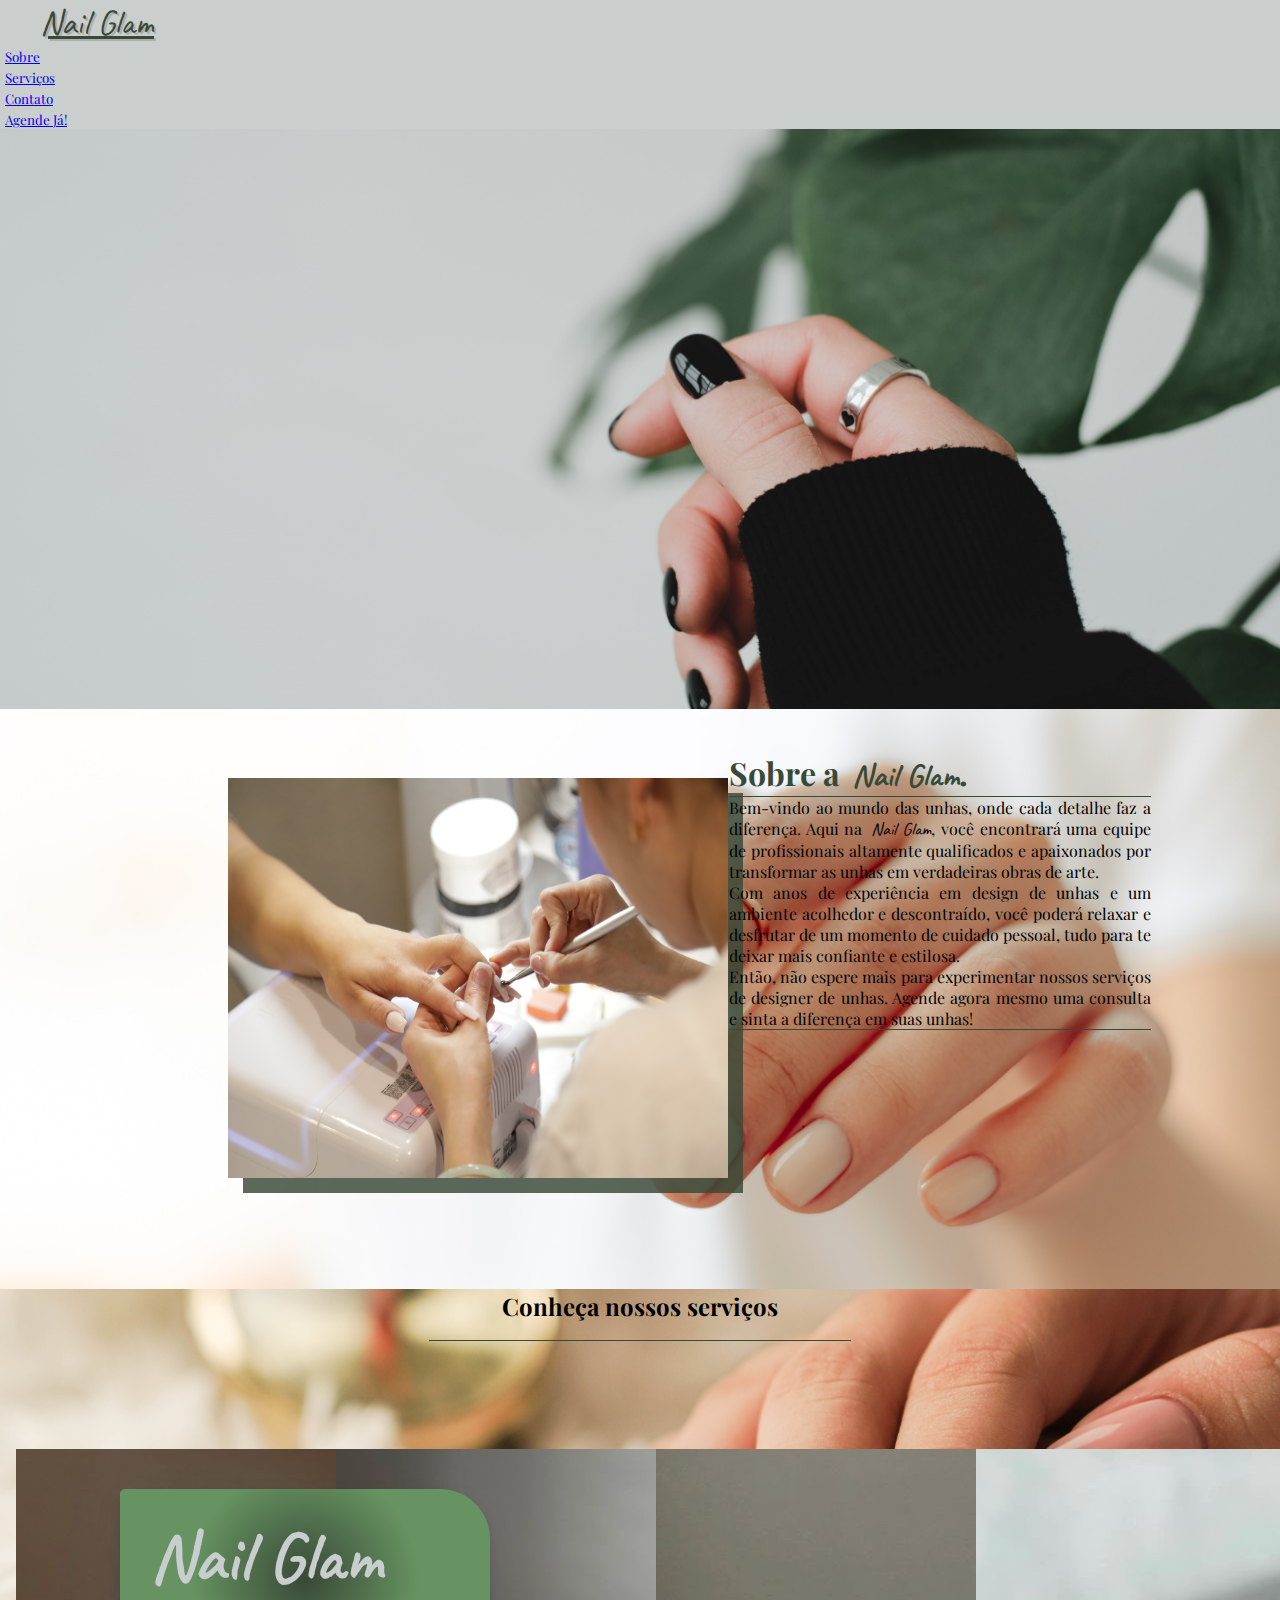
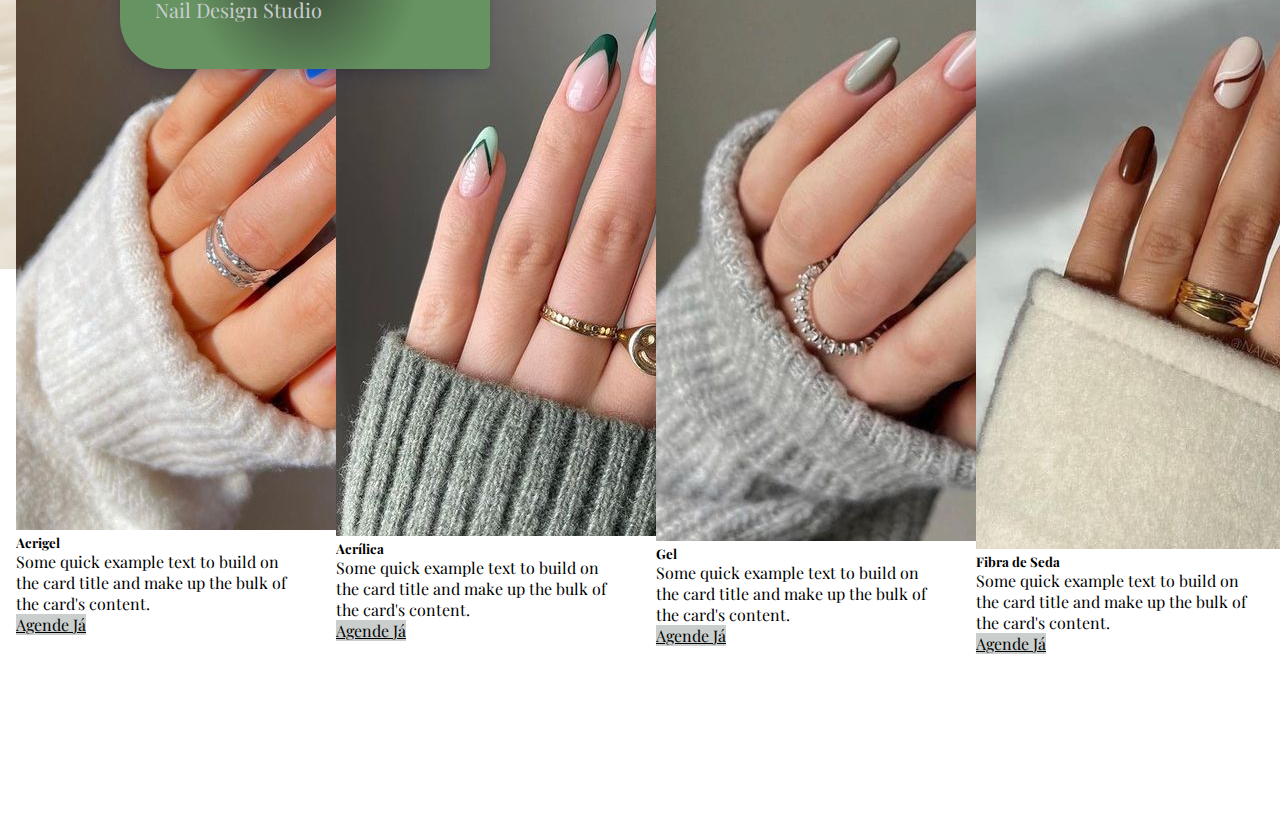
<file: index.html>
<!DOCTYPE html>
<html lang="pt-br">
  <head>
    <meta charset="utf-8" />
    <meta name="viewport" content="width=device-width, initial-scale=1" />
    <title>Nail Glam</title>
    <link
      href="https://cdn.jsdelivr.net/npm/bootstrap@5.3.0-alpha1/dist/css/bootstrap.min.css"
      rel="stylesheet"
      integrity="sha384-GLhlTQ8iRABdZLl6O3oVMWSktQOp6b7In1Zl3/Jr59b6EGGoI1aFkw7cmDA6j6gD"
      crossorigin="anonymous"
    />
    <link rel="stylesheet" href="style.css" />
    <!-- FONTES -->
    <link rel="preconnect" href="https://fonts.googleapis.com" />
    <link rel="preconnect" href="https://fonts.gstatic.com" crossorigin />
    <link
      href="https://fonts.googleapis.com/css2?family=Caveat:wght@700&family=Dancing+Script:wght@700&family=Lobster+Two&family=Playfair+Display:wght@400;900&display=swap"
      rel="stylesheet"
    />
  </head>
  <body>
    <!-- MENU DE NAVEGAÇÃO -->
    <section id="nav-bar">
      <nav
        class="navbar navbar-expand-lg bg-body-tertiary"
        id="navbar-bootstrap"
      >
        <div class="container-fluid">
          <a class="navbar-brand" href="#">Nail Glam</a>
          <div class="collapse navbar-collapse" id="navbarSupportedContent">
            <ul class="navbar-nav me-auto mb-2 mb-lg-0">
              <li class="nav-item">
                <button id="sobre1">
                  <a class="nav-link" aria-current="page" href="#sobre"
                    >Sobre</a
                  >
                </button>
              </li>
              <li class="nav-item">
                <button id="servicos1">
                  <a class="nav-link" aria-current="page" href="#servicos">Serviços</a>
                </button>
              </li>
              <li class="nav-item">
                <button id="contato1">
                  <a class="nav-link" aria-current="page" href="#contato">Contato</a>
                </button>
              </li>
              <li class="nav-item">
                <button id="agende1">
                  <a class="nav-link" aria-current="page" href="agende.html"
                    >Agende Já!</a
                  >
                </button>
              </li>
            </ul>
          </div>
        </div>
      </nav>
      <div
        id="carouselExampleSlidesOnly"
        class="carousel slide"
        data-bs-ride="carousel"
      >
        <div class="carousel-inner">
          <div class="carousel-item carousel-image bg-img-1 active">
            <!-- <img class="d-block w-100" src="img/background.jpg" alt="First slide"> -->
          </div>
          <div class="carousel-item carousel-image bg-img-2">
            <!-- <img class="d-block w-100" src="img/background3.jpg" alt="Second slide"> -->
          </div>
          <div class="carousel-item carousel-image bg-img-3">
            <!-- <img class="d-block w-100" src="img/background1.jpg" alt="Third slide"> -->
          </div>
        </div>
      </div>
      <!-- LOGO E CARROSSEL -->
      <div id="name">
        <h1>Nail Glam</h1>
        <h4>Nail Design Studio</h4>
      </div>
    </section>

    <!-- SOBRE -->
    <section id="sobre">
      <div id="img-manicure">
        <img src="img/manicure.jpg" alt="" />
      </div>
      <div id="sobre-txt">
        <div id="sobre-tit">
          <h1>Sobre a <span>Nail Glam</span>.</h1>
        </div>
        <div id="sobre-par">
          <p>
            Bem-vindo ao mundo das unhas, onde cada detalhe faz a diferença.
            Aqui na <span>Nail Glam</span>, você encontrará uma equipe de
            profissionais altamente qualificados e apaixonados por transformar
            as unhas em verdadeiras obras de arte.
          </p>
          <p>
            Com anos de experiência em design de unhas e um ambiente acolhedor e
            descontraído, você poderá relaxar e desfrutar de um momento de
            cuidado pessoal, tudo para te deixar mais confiante e estilosa.
          </p>
          <p>
            Então, não espere mais para experimentar nossos serviços de designer
            de unhas. Agende agora mesmo uma consulta e sinta a diferença em
            suas unhas!
          </p>
        </div>
      </div>
    </section>

    <!-- SERVIÇOS -->
    <section id="servicos">
      <!--Card 1-->

      <h2>Conheça nossos serviços</h2>

      <div id="servicos-cards">
        <div class="card" style="width: 18rem">
          <img src="img/acrigel.jpg" class="card-img-top" alt="..." />
          <div class="card-body">
            <h5 class="card-title">Acrigel</h5>
            <p class="card-text">
              Some quick example text to build on the card title and make up the
              bulk of the card's content.
            </p>
            <a
              href="agende.html"
              class="btn btn-primary btn-servico btn-servico"
              >Agende Já</a
            >
          </div>
        </div>

        <!--Card 2-->
        <div class="card" style="width: 18rem">
          <img src="img/acrilica.jpg" class="card-img-top" alt="..." />
          <div class="card-body">
            <h5 class="card-title">Acrílica</h5>
            <p class="card-text">
              Some quick example text to build on the card title and make up the
              bulk of the card's content.
            </p>
            <a
              href="agende.html"
              class="btn btn-primary btn-servico btn-servico"
              >Agende Já</a
            >
          </div>
        </div>

        <!--Card 3-->
        <div class="card" style="width: 18rem">
          <img src="img/gel.jpg" class="card-img-top" alt="..." />
          <div class="card-body">
            <h5 class="card-title">Gel</h5>
            <p class="card-text">
              Some quick example text to build on the card title and make up the
              bulk of the card's content.
            </p>
            <a
              href="agende.html"
              class="btn btn-primary btn-servico btn-servico"
              >Agende Já</a
            >
          </div>
        </div>

        <!--Card 4-->
        <div class="card" style="width: 18rem">
          <img src="img/fibra-de-seda.jpg" class="card-img-top" alt="..." />
          <div class="card-body">
            <h5 class="card-title">Fibra de Seda</h5>
            <p class="card-text">
              Some quick example text to build on the card title and make up the
              bulk of the card's content.
            </p>
            <a
              href="agende.html"
              class="btn btn-primary btn-servico btn-servico"
              >Agende Já</a
            >
          </div>
        </div>
      </div>
    </section>

    <!-- Contatos -->
    <section id="contato"></section>
    <script
      src="https://cdn.jsdelivr.net/npm/bootstrap@5.3.0-alpha1/dist/js/bootstrap.bundle.min.js"
      integrity="sha384-w76AqPfDkMBDXo30jS1Sgez6pr3x5MlQ1ZAGC+nuZB+EYdgRZgiwxhTBTkF7CXvN"
      crossorigin="anonymous"
    ></script>
  </body>
</html>
</file>
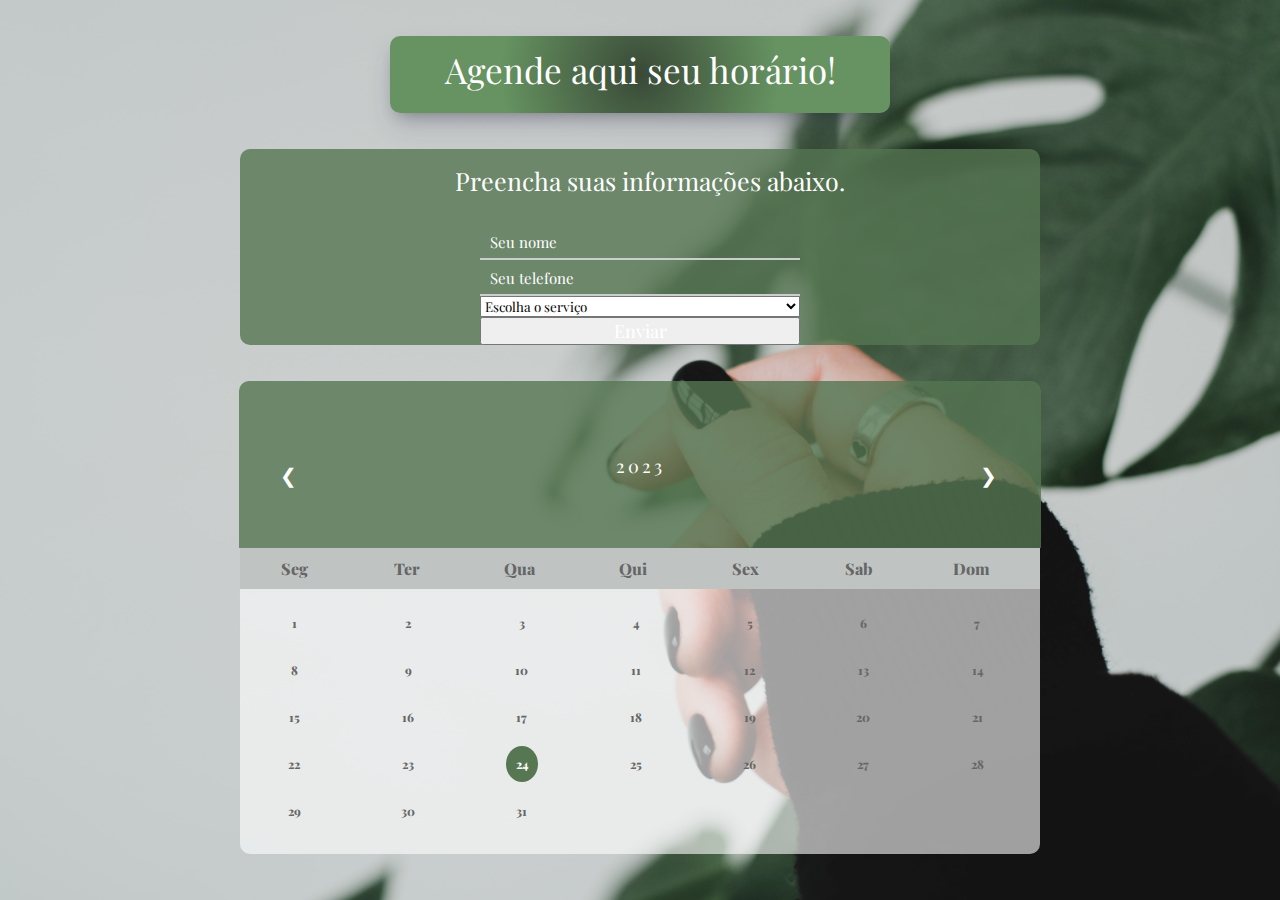
<file: agende.html>
<!DOCTYPE html>
<html lang="pt-br">
  <head>
    <meta charset="UTF-8" />
    <meta http-equiv="X-UA-Compatible" content="IE=edge" />
    <meta name="viewport" content="width=device-width, initial-scale=1.0" />
    <title>Agende Já!</title>
    <link rel="stylesheet" href="style2.css" />
    <!-- FONTES -->
    <link rel="preconnect" href="https://fonts.googleapis.com" />
    <link rel="preconnect" href="https://fonts.gstatic.com" crossorigin />
    <link
      href="https://fonts.googleapis.com/css2?family=Caveat:wght@700&family=Dancing+Script:wght@700&family=Lobster+Two&family=Playfair+Display:wght@400;900&display=swap"
      rel="stylesheet"
    />
  </head>
  <body>
    <section id="main">
      <div id="agendeja">
        <h1 id="titulo1">Agende aqui seu horário!</h1>
      </div>

      <div id="agendamento">
        <h3>Preencha suas informações abaixo.</h3>
        <form action="">
          <input type="text" name="nome" id="nome" placeholder="Seu nome" />
          <input
            type="tel"
            name="telefone"
            id="tel"
            placeholder="Seu telefone"
          />
          <select name="servicos-lista" id="servicos-lista">
            <option value="" selected disabled hidden>Escolha o serviço</option>
            <option value="acrigel">Acrigel</option>
            <option value="acrilica">Acrílica</option>
            <option value="gel">Gel</option>
            <option value="fibra-seda">Fibra de Seda</option>
          </select>
          <input type="submit" value="Enviar" />
        </form>
      </div>

      <div id="calendario">
        <div class="mes">
          <ul>
            <li class="prev">&#10094;</li>
            <li class="next">&#10095;</li>
            <li><span style="font-size: 18px">2023</span></li>
          </ul>
        </div>
        <ul class="diasemana">
          <li>Seg</li>
          <li>Ter</li>
          <li>Qua</li>
          <li>Qui</li>
          <li>Sex</li>
          <li>Sab</li>
          <li>Dom</li>
        </ul>
        <ul class="dias">
          <li>1</li>
          <li>2</li>
          <li>3</li>
          <li>4</li>
          <li>5</li>
          <li>6</li>
          <li>7</li>
          <li>8</li>
          <li>9</li>
          <li>10</li>
          <li>11</li>
          <li>12</li>
          <li>13</li>
          <li>14</li>
          <li>15</li>
          <li>16</li>
          <li>17</li>
          <li>18</li>
          <li>19</li>
          <li>20</li>
          <li>21</li>
          <li>22</li>
          <li>23</li>
          <li><span class="active">24</span></li>
          <li>25</li>
          <li>26</li>
          <li>27</li>
          <li>28</li>
          <li>29</li>
          <li>30</li>
          <li>31</li>
        </ul>
      </div>
    </section>
  </body>
</html>
</file>
<file: style.css>
/* FONTeS
font-family: 'Caveat', cursive;
font-family: 'Dancing Script', cursive;
font-family: 'Lobster Two', cursive;
font-family: 'Playfair Display', serif; */

* {
    margin: 0;
    padding: 0;
    font-family: 'Playfair Display', serif;
}

hmtl {
    overflow: auto;
    height: 100%;
    width: 95%;
    margin: auto;
    font-size: 100%;
}

body {
    margin: 0;
    position: absolute;
    right: 0;
    left: 0;
    top: 0;
    bottom: 0;
}

/* MENU DE NAVEGAÇÃO */
/* Botões com hover para outra cor*/
/* BOTÃO SOBRE */
#sobre1 {
    background-color: #cacecd;
    border: none;
    color:  rgb(85, 117, 81, .7);   
    cursor: pointer;
    margin-right: 8px;
    padding: 1px 5px 1px 5px;
    vertical-align: bottom;
    transition: background-color 0.15s, color 0.15s ;
}

#sobre1:hover {
    background-color:  rgb(85, 117, 81, .7);
    color: #cacecd; 
}

/* BOTÃO SERVIÇOS */
#servicos1 {
    background-color: #cacecd;
    border: none;
    color:  rgb(85, 117, 81, .7);   
    cursor: pointer;
    margin-right: 8px;
    padding: 1px 5px 1px 5px;
    vertical-align: bottom;
    transition: background-color 0.15s, color 0.15s ;
}

#servicos1:hover {
    background-color:  rgb(85, 117, 81, .7);
    color: #cacecd; 
}

/* BOTÃO CONTATO */
#contato1 {
    background-color: #cacecd;
    border: none;
    color:  rgb(85, 117, 81, .7);   
    cursor: pointer;
    margin-right: 8px;
    padding: 1px 5px 1px 5px;
    vertical-align: bottom;
    transition: background-color 0.15s, color 0.15s ;
}

#contato1:hover {
    background-color:  rgb(85, 117, 81, .7);
    color: #cacecd; 
}

/* BOTÃO AGENDAMENTO */
#agende1 {
    background-color: #cacecd;
    border: none;
    color:  rgb(85, 117, 81, .7);   
    cursor: pointer;
    margin-right: 8px;
    padding: 1px 5px 1px 5px;
    vertical-align: bottom;
    transition: background-color 0.15s, color 0.15s;
}

#agende1:hover {
    background-color:  rgb(85, 117, 81, .7);
    color: #cacecd; 
}

.container-fluid {
    background-color: #cacecd;
}

/* CARROSSEL */
.bg-img-1 {
    background-image: url(img/background.jpg);
}

.bg-img-2 {
    background-image: url(img/background1.jpg);
}

.bg-img-3 {
    background-image: url(img/background3.jpg);
}

.carousel-image {
    height: 580px;
    background-repeat: no-repeat;
    background-size: cover;
    background-position: center;
}

/* NOME LOGO */
.navbar-brand { 
    font-family: 'Caveat', cursive;
    color:#394937;
    font-size: 35px;
    margin-left: 40px;
    margin-right: 800px ;
    text-shadow: 2px 2px #afafaf;
}

#nav-bar {
    height: 580px;
    width: 100%;
    color: #394937;
}

.navbar-collapse {
    flex-grow: 0;
}

/* LOGO */
#name {
    background: #394937;
    background: radial-gradient(circle, rgba(57,73,55,1) 0%, rgba(102,147,97,1) 55%, rgba(102,147,97,1) 87%);
    width: 370px;
    height: 180px;
    position: absolute;
    margin-top: -380px;
    margin-left: 120px;
    border-radius: 5px 50px 5px 50px;
    box-shadow: rgba(50, 50, 93, 0.25) 0px 13px 27px -5px, rgba(0, 0, 0, 0.3) 0px 8px 16px -8px;
}

#name h1 {
    font-family: 'Caveat', cursive;
    color: #C8CDCD;
    padding: 24px 0px 0px 30px;
    font-weight: 700px;
    font-size: 70px;
}

#name h4 {
    font-family: 'Playfair Display', serif;
    color: #C8CDCD;
    margin: -5px;
    padding: 0px 0px 0px 40px;
    font-size: 20px;
    font-weight: 100;
}

/* SOBRE */
#sobre {
    display: flex;
    flex-direction: row;
    width: 80vw;
    margin: 2vh auto;
}

#sobre-txt {
    margin: auto;
    width: 33vw
}

#sobre-tit {
    color: #394937;
}

#sobre-par {
    text-align: justify;
    border-bottom: 1px solid #394937;
    border-top: 1px solid #394937;
}

#sobre-par span{
    font-family: 'Caveat', cursive;
    margin-left: 3px;
    font-size: 18px;
}

#sobre-tit span{
    font-family: 'Caveat', cursive;
    margin-left: 5px;
}

#img-manicure img {
    grid-area: 1 / 1 / 2 / 2;
    margin-top: 180px;
    margin-left: 100px;
    width: 500px;
    height: 400px;
    box-shadow: 15px 15px #394937d3;
}

/* SERVIÇOS */
#servicos {
    padding-bottom: 20vh;
}

#servicos h2 {
    text-align: center;
    margin: auto;
    width: 33vw;
    border-bottom: 1px solid #394937;
    padding-bottom: 2vh;
    margin-top: 12vh;
}

#servicos-cards {
    display: flex;
    flex-direction: row;
    justify-content: space-around;
    margin-top: 12vh;
}

#servicos-cards img {
    width: auto;
    height: auto;
}

.btn-servico {
    color: #000000;
    background-color: #cacecd;
    border-color: #cacecd;
}

.btn-servico:hover {
    color: #ffffff;
    background-color: #394937;
    border-color: #394937;
}

.card-title {
    font-weight: bold;
}
</file>
<file: style2.css>
* {
    margin: 0;
    padding: 0;
    font-family: 'Playfair Display', serif;
}

hmtl {
    overflow: auto;
    height: 100%;
    width: 95%;
    margin: auto;
    font-size: 100%;
}

body {
    margin: 0;
    position: absolute;
    right: 0;
    left: 0;
    top: 0;
    bottom: 0;
}
 
/* Parte principal*/
body {
    background-image: url(img/background.jpg);
    background-size: cover;
    background-repeat: no-repeat;
    background-position: center center;
    background-attachment: fixed;
}

#titulo1 {
    color: #ffffff;
    margin: 5px;
    font-size: 35px;
    font-weight: 100;
    text-align: center;
    padding: 10px 10px 20px 10px;
    margin: 0 auto;
}

#main {
    display: flex;
    flex-direction: column;
    gap: 4vh;
    height: 90vh;
    margin-top: 4vh;
}

#agendeja {
    background: #394937;
    background: radial-gradient(circle, rgba(57,73,55,1) 0%, rgba(102,147,97,1) 55%, rgba(102,147,97,1) 87%);
    width: 500px;
    border-radius: 10px;
    box-shadow: rgba(50, 50, 93, 0.25) 0px 13px 27px -5px, rgba(0, 0, 0, 0.3) 0px 8px 16px -8px;
    margin: 0 auto;
}

/* Seção de preenchimento de dados*/
#agendamento {
    display:flex;
    flex-direction: column;
    align-items: center;
    background-color: rgb(85, 117, 81, .8); 
    width: 800px;
    height: 200px;
    margin: 0 auto;
    text-align: center;
    border-radius: 10px;
}
  
#agendamento h3 {
    color: #ffffff;
    padding: 15px 0px 0px 20px;
    font-size: 25px;
    font-weight: 100;
    margin: 0 auto;
}

form {
    display: flex;
    flex-direction: column;
    margin-top: 3vh;
}

input {
    color: white;
    font-size: 18px;
}

#nome {
    background: transparent;
    border: none;
    border-bottom: 2px solid #cacecd;
    width: 300px;
    padding: 5px 10px 5px 10px;
    outline: 0;
}

#tel {
    background: transparent;
    border: none;
    border-bottom: 2px solid rgb(202, 206, 205);
    width: 300px;
    padding: 5px 10px 5px 10px;
    outline: 0;
}


::placeholder {
    color: white;
    font-size: 15px;
}

/*Calendário*/
ul {list-style-type: none;}
body {font-family: Verdana, sans-serif;}

/* Cabeçalho mês */
.mes {
    padding: 70px 1px;
    width: 800px;
    background:rgb(85, 117, 81, .8);
    text-align: center;
    margin: 0 auto;
    border-radius: 10px 10px 0px 0px;
}

/* Lista mês */
.mes ul {
    margin: 0;
    padding: 0;
}

.mes ul li {
    color: white;
    font-size: 20px;
    text-transform: uppercase;
    letter-spacing: 3px;
}

/* botao anterior */
.mes .prev {
    float: left;
    padding-top: 10px;
    padding-left: 40px;
}

/* botao proximo */
.mes .next {
    float: right;
    padding-top: 10px;
    padding-right: 40px;
}

/* dias da semana */
.diasemana {
    font-weight: 800;
    margin: 0 auto;
    padding: 10px 0;
    background-color: rgb(191, 196, 195);
    width: 800px;   
}

.diasemana li {
    display: inline-block;
    width: 13.6%;
    color: #666;
    text-align: center;
}

/* dias */
.dias {
    font-size: 22px;
    font-weight: 800;
    padding: 15px 0;
    background: rgba(255, 255, 255, 0.6);
    margin: 0 auto;
    width: 800px;
    border-radius: 0px 0px 10px 10px;
}

.dias li {
    list-style-type: none;
    display: inline-block;
    width: 13.6%;
    text-align: center;
    margin-bottom: 20px;
    font-size:12px;
    color: #666;
}

/* marcar o dia atual */
.dias li .active {
    border-radius: 100%;
    padding: 10px;
    background:rgb(85, 117, 81, .99);
    color: white;
}

/*botao calendario*/
</file>
